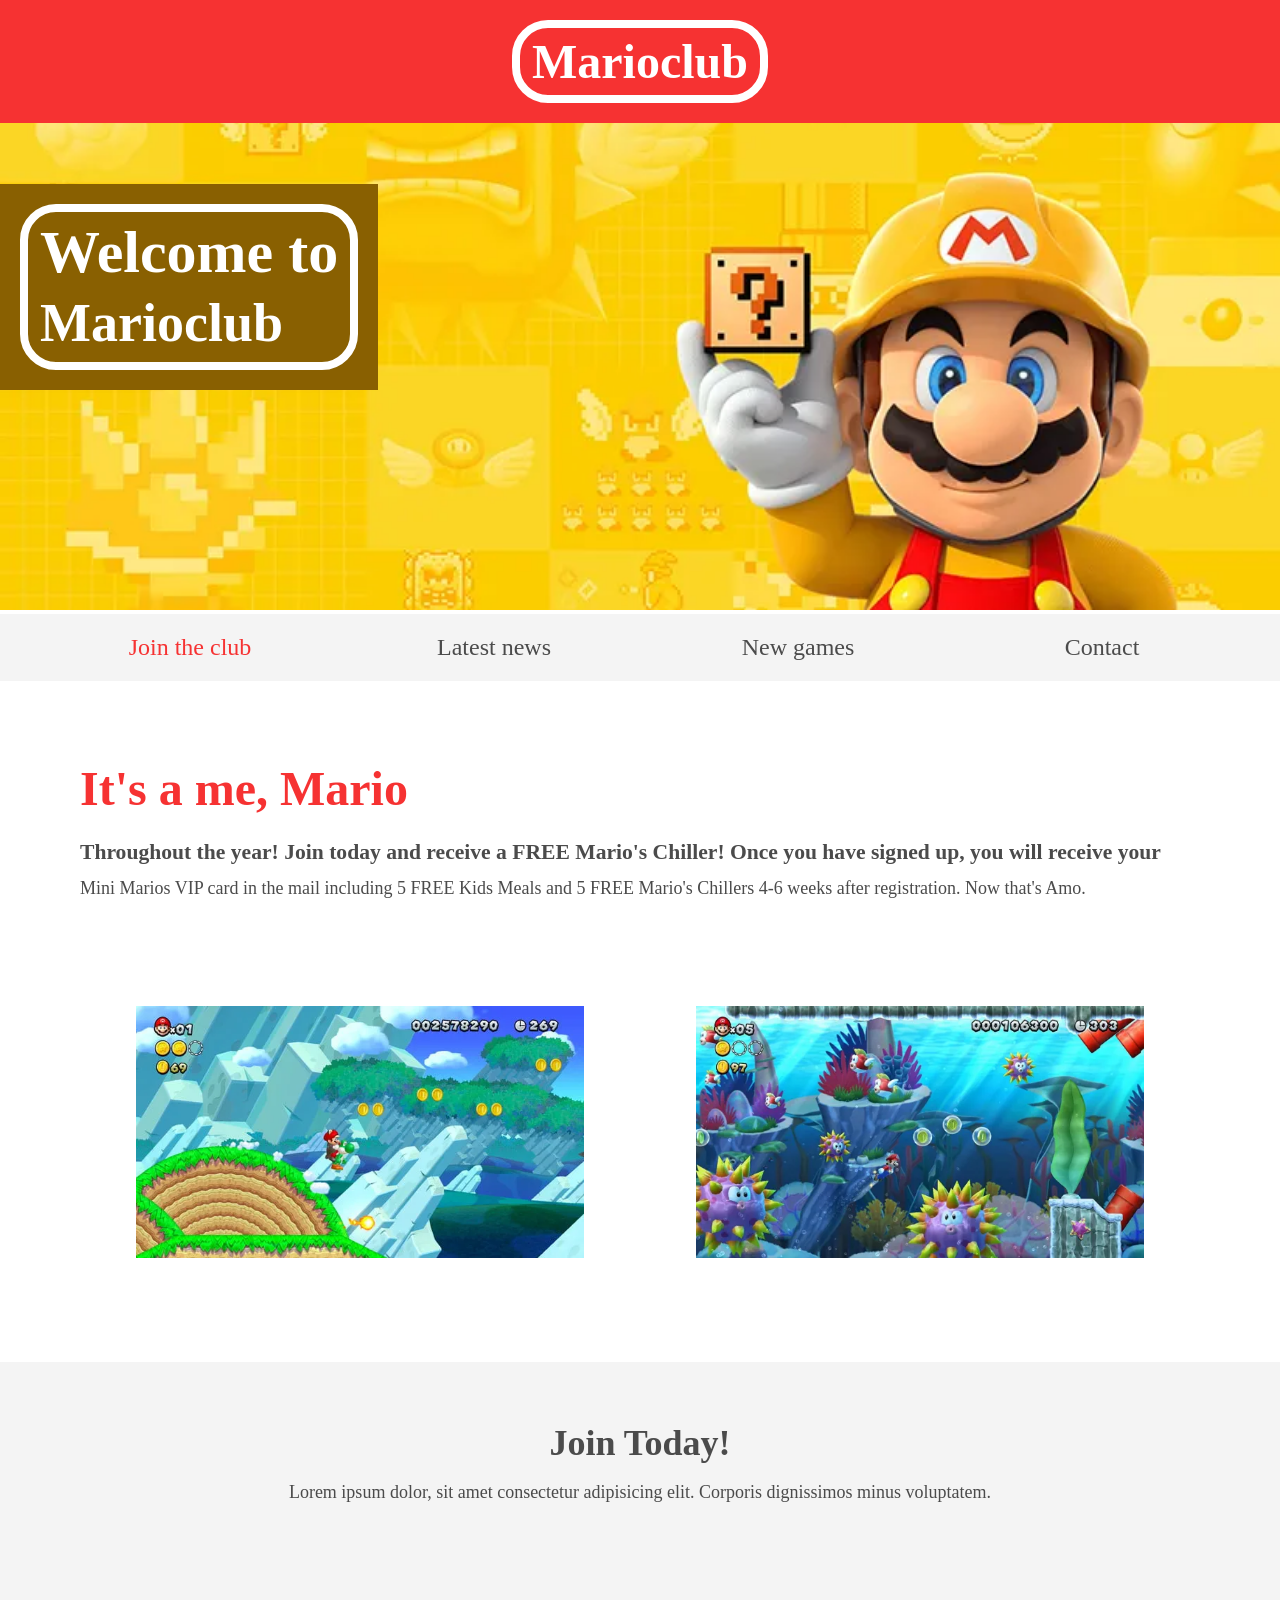
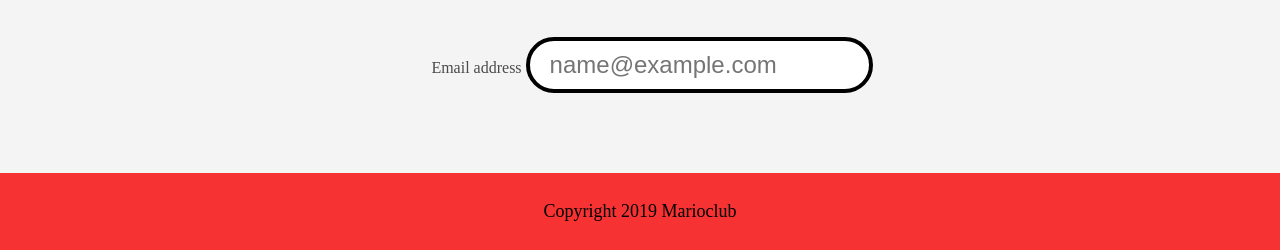
<file: index.html>
<!DOCTYPE html>
<html lang="en">

<head>
    <meta charset="UTF-8">
    <meta name="viewport" content="width=device-width, initial-scale=1.0">
    <title>Marioclub - Welcome</title>
    <link rel="shortcut icon" href="img/favicon.ico" type="image/x-icon">
    <link rel="icon" href="img/favicon.ico" type="image/x-icon">
    <link rel="stylesheet" href="css/style.css">
</head>


<!-- Performance baseline inden forbedringer: 75 -->
<!-- Performance baseline efter forbedringer: 100-->

<body>
    <header>
        <a href="index.html" class="logo">Marioclub</a>
    </header>

    <section class="banner">
        <img src="img/bannercopy.webp" alt="marioclub welcome banner" fetchpriority="high">
        <div class="welcome">
            <h1>Welcome to <br><span>Marioclub</span></h1>
        </div>
    </section>
    <nav class="main-nav">
        <ul>
            <li><a href="/" class="join" aria-current="page">Join the club</a></li>
            <li><a href="news.html">Latest news</a></li>
            <li><a href="games.html">New games</a></li>
            <li><a href="contact.html">Contact</a></li>
        </ul>
    </nav>
    <main>
        <article>
            <h2>It's a me, Mario</h2>
            <p>Throughout the year! Join today and receive a FREE Mario's Chiller! Once you have signed up, you will
                receive your Mini Marios VIP card in the mail including 5 FREE Kids Meals and 5 FREE Mario's Chillers
                4-6 weeks after registration. Now that's Amo.</p>
        </article>
        <ul class="images">
            <li><img src="img/thumb-1copy.webp" alt="mario riding yoshi in game"></li>
            <li><img src="img/thumb-2copy.webp" alt="mario swimming underwater in game" loading="lazy"></li>
        </ul>
    </main>
    <section class="join">
        <h2>Join Today!</h2>
        <p>Lorem ipsum dolor, sit amet consectetur adipisicing elit. Corporis dignissimos minus voluptatem.</p>
        <form>
            <label for="email">Email address</label>
            <input type="email" id="email" name="email" autocomplete="email" placeholder="name@example.com" required>
        </form>
    </section>
    <footer>
        <p class="copyright">Copyright 2019 Marioclub</p>
    </footer>
</body>

</html>
</file>
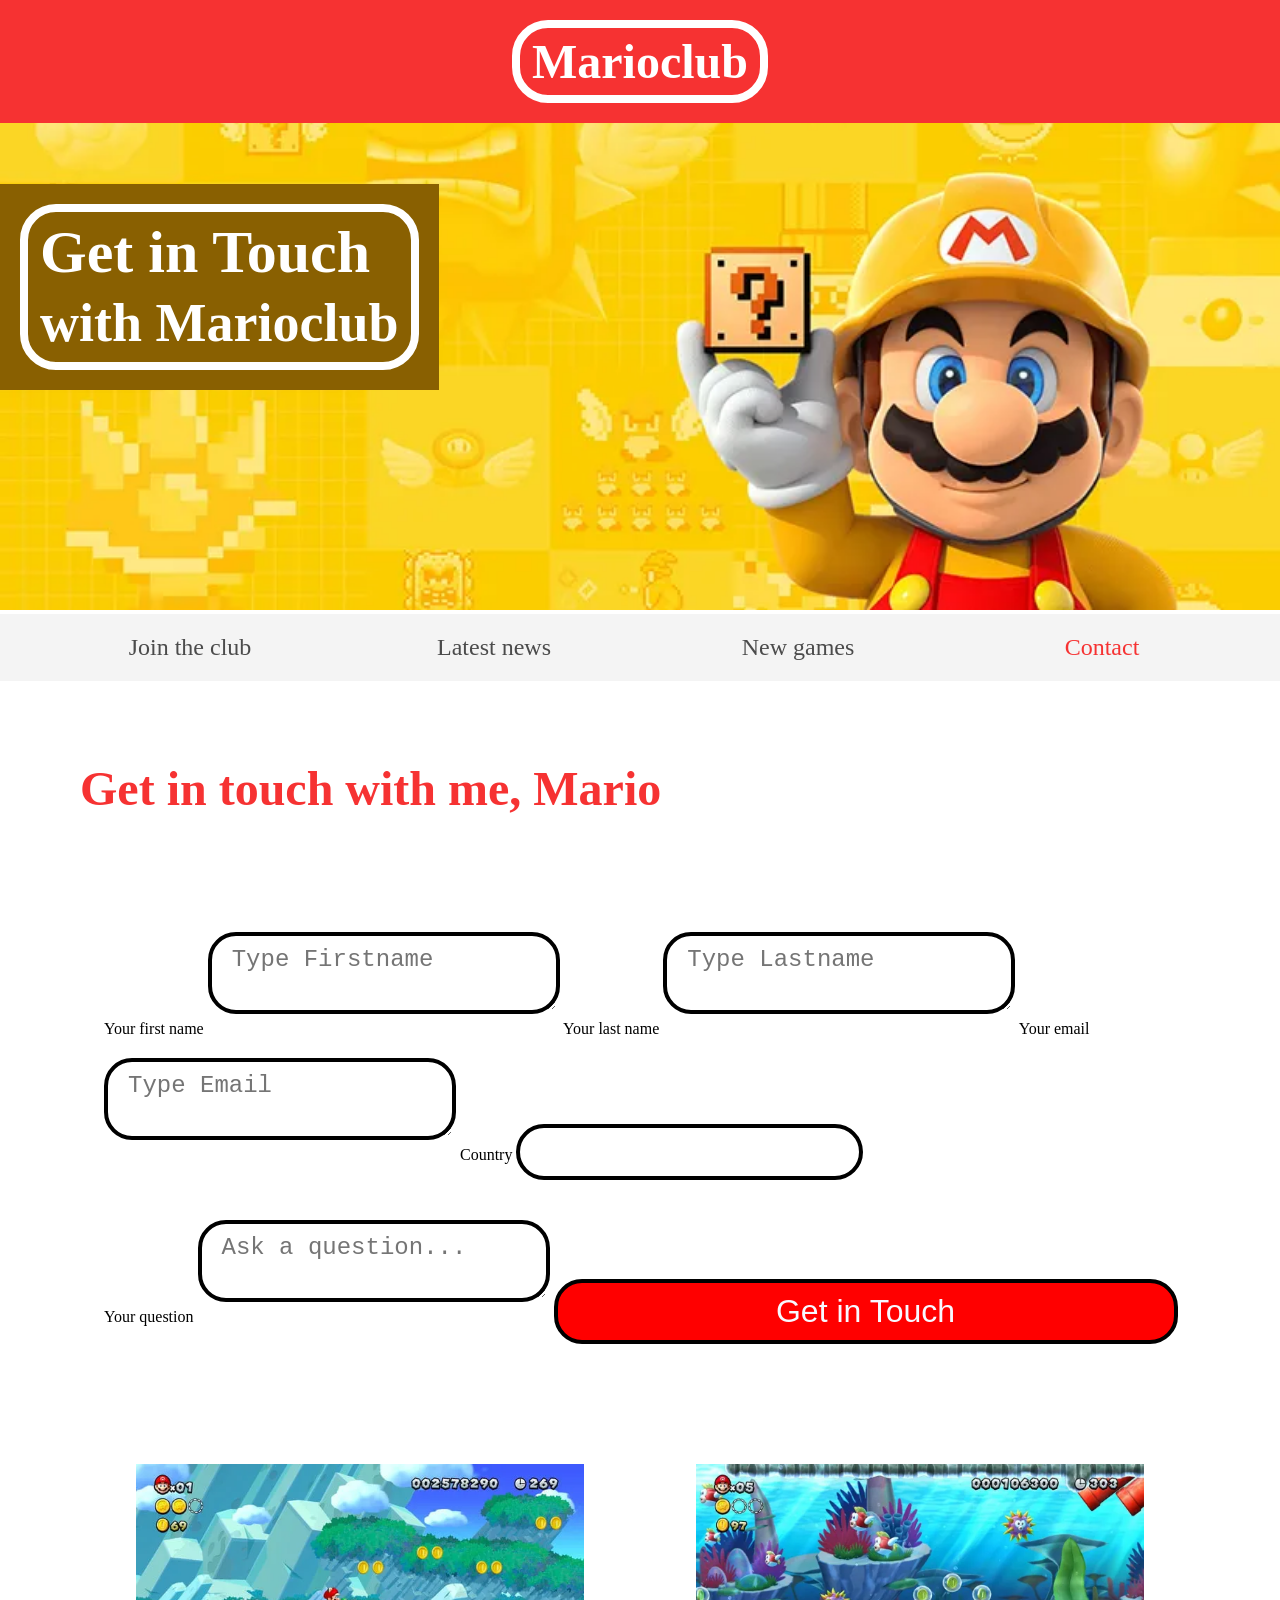
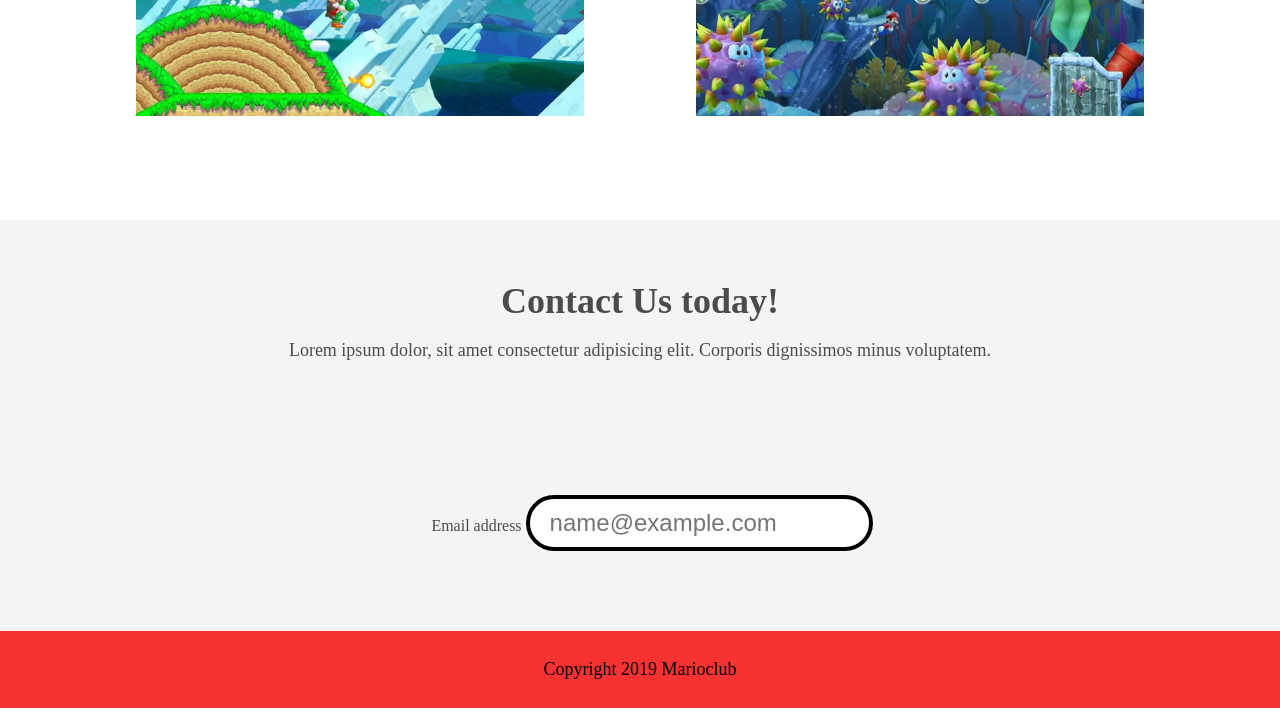
<file: contact.html>
<!DOCTYPE html>
<html lang="en">

<head>
    <meta charset="UTF-8">
    <meta name="viewport" content="width=device-width, initial-scale=1.0">
    <title>Marioclub - Contact</title>

    <link rel="shortcut icon" href="img/favicon.ico" type="image/x-icon">
    <link rel="icon" href="img/favicon.ico" type="image/x-icon">
    <link rel="stylesheet" href="css/style.css">
</head>


<!-- Performance baseline inden forbedringer: 75 -->
<!-- Performance baseline efter forbedringer: 100-->

<body>
    <header>
        <a href="index.html" class="logo">Marioclub</a>
    </header>

    <section class="banner">
        <img src="img/bannercopy.webp" alt="marioclub welcome banner" fetchpriority="high">
        <div class="welcome">
            <h1>Get in Touch<br><span>with Marioclub</span></h1>
        </div>
    </section>
    <nav class="main-nav">
        <ul>
            <li><a href="/">Join the club</a></li>
            <li><a href="news.html">Latest news</a></li>
            <li><a href="games.html">New games</a></li>
            <li><a href="contact.html" class="join" aria-current="page">Contact</a></li>
        </ul>
    </nav>
    <main>
        <article>
            <h2>Get in touch with me, Mario</h2>
            <form>
                <label for="fname">Your first name</label>
                <textarea id="fname" name="fname" placeholder="Type Firstname" autocomplete="given-name"></textarea>


                <label for="lname">Your last name</label>
                <textarea id="lname" name="lname" placeholder="Type Lastname" autocomplete="family-name"></textarea>

                <label for="e-mail">Your email</label>
                <textarea id="e-mail" name="e-mail" placeholder="Type Email" autocomplete="email" required></textarea>

                <label for="country">Country</label>

                <input list="countries" name="country" id="country" required>

                <datalist id="countries">
                    <option value="Albania">
                    <option value="Austria">
                    <option value="Belarus">
                    <option value="Belgium">
                    <option value="Bosnia">
                    <option value="Bulgaria">
                    <option value="Croatia">
                    <option value="Czech Republic">
                    <option value="Denmark">
                    <option value="Finland">
                    <option value="France">
                    <option value="Georgia">
                    <option value="Germany">
                    <option value="Greece">
                    <option value="Hungary">
                    <option value="Ireland">
                    <option value="Italy">
                    <option value="Kazakhstan">
                    <option value="Lithuania">
                    <option value="Netherlands">
                    <option value="Norway">
                    <option value="Poland">
                    <option value="Portugal">
                    <option value="Romania">
                    <option value="Russia">
                    <option value="Serbia">
                    <option value="Slovakia">
                    <option value="Spain">
                    <option value="Turkey">
                    <option value="Sweden">
                    <option value="Switzerland">
                    <option value="Ukraine">
                    <option value="United Kingdom">
                </datalist>
                <br />
                <label for="question">Your question</label>
                <textarea id="question" name="question" placeholder="Ask a question..."></textarea>
                <input type="submit" value="Get in Touch">
            </form>
        </article>
        <ul class="images">
            <li><img src="img/thumb-1copy.webp" alt="mario riding on yoshi"></li>
            <li><img src="img/thumb-2copy.webp" alt="mario swimming underwater"></li>
        </ul>
    </main>
    <section class="join">
        <h2>Contact Us today!</h2>
        <p>Lorem ipsum dolor, sit amet consectetur adipisicing elit. Corporis dignissimos minus voluptatem.</p>
        <form>
            <label for="email">Email address</label>
            <input type="email" id="email" name="email" autocomplete="email" placeholder="name@example.com" required>
        </form>

    </section>
    <footer>
        <p class="copyright">Copyright 2019 Marioclub</p>
    </footer>
</body>

</html>
</file>
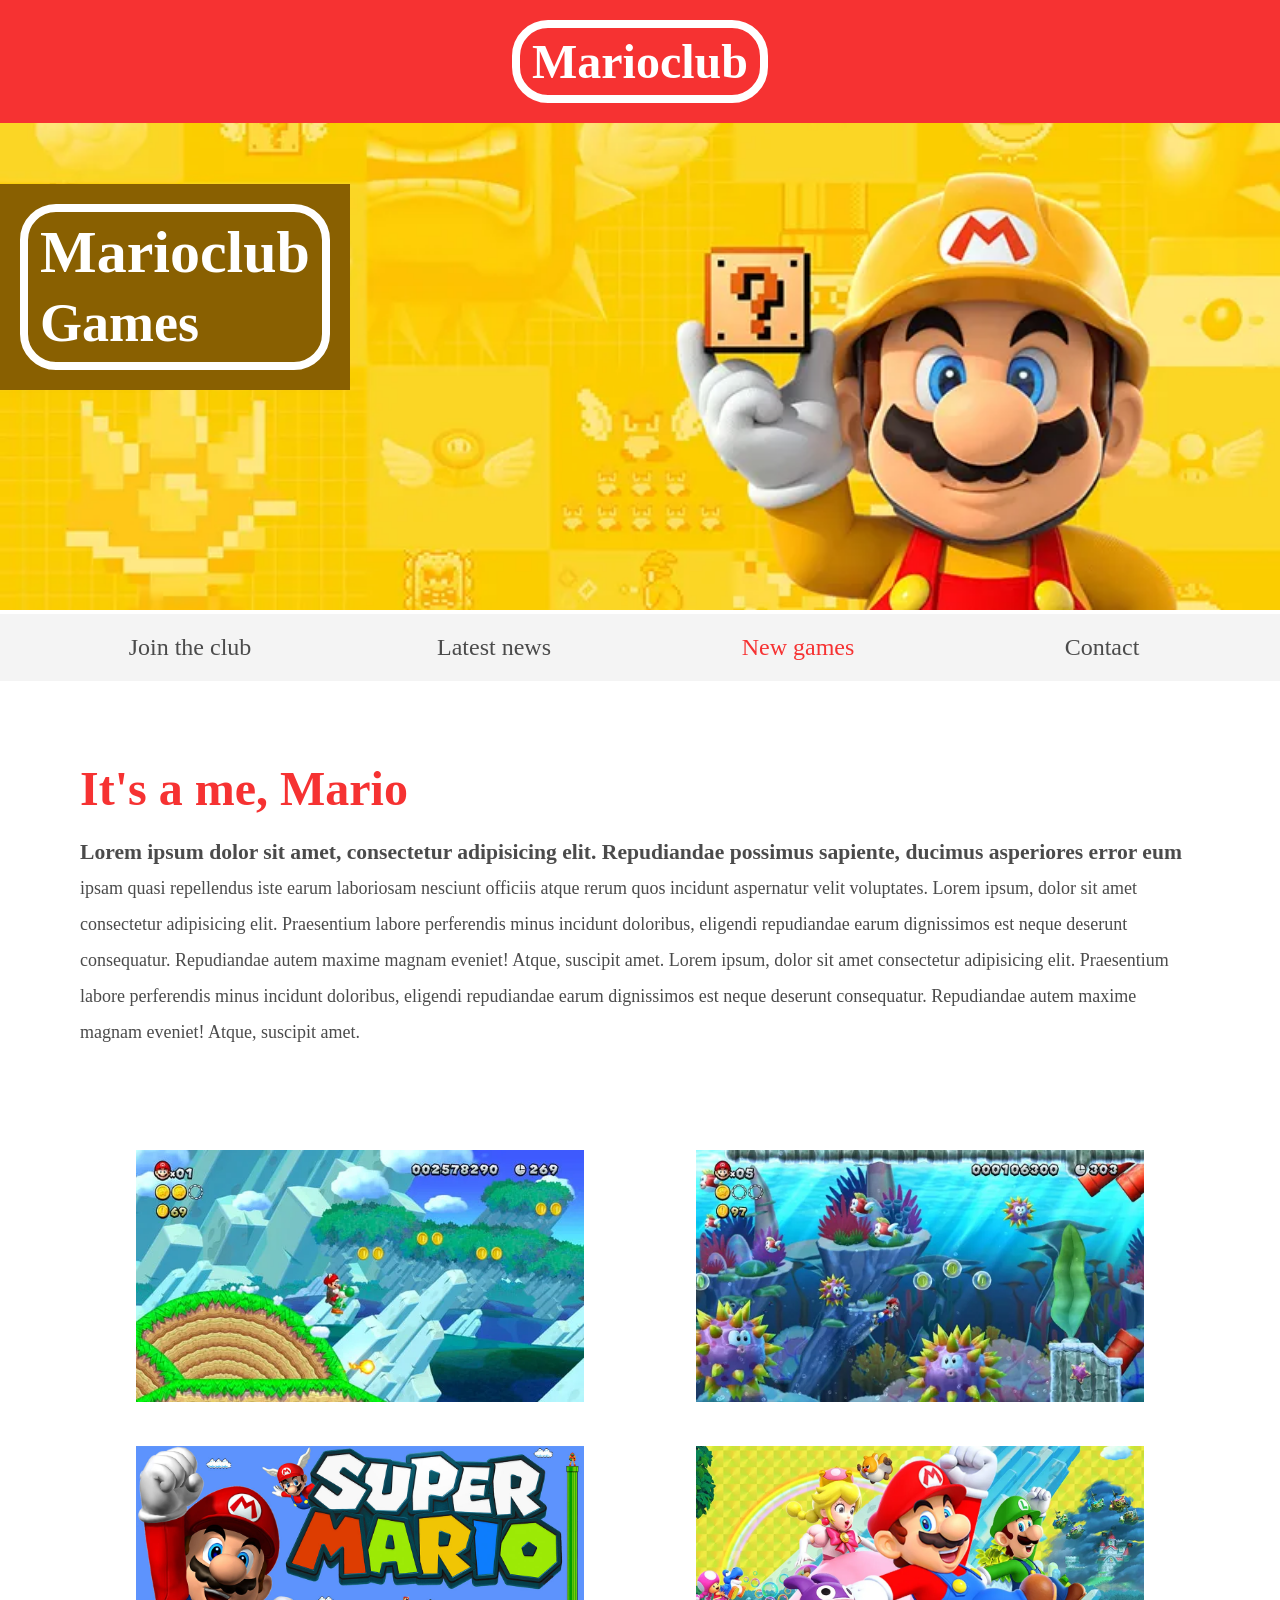
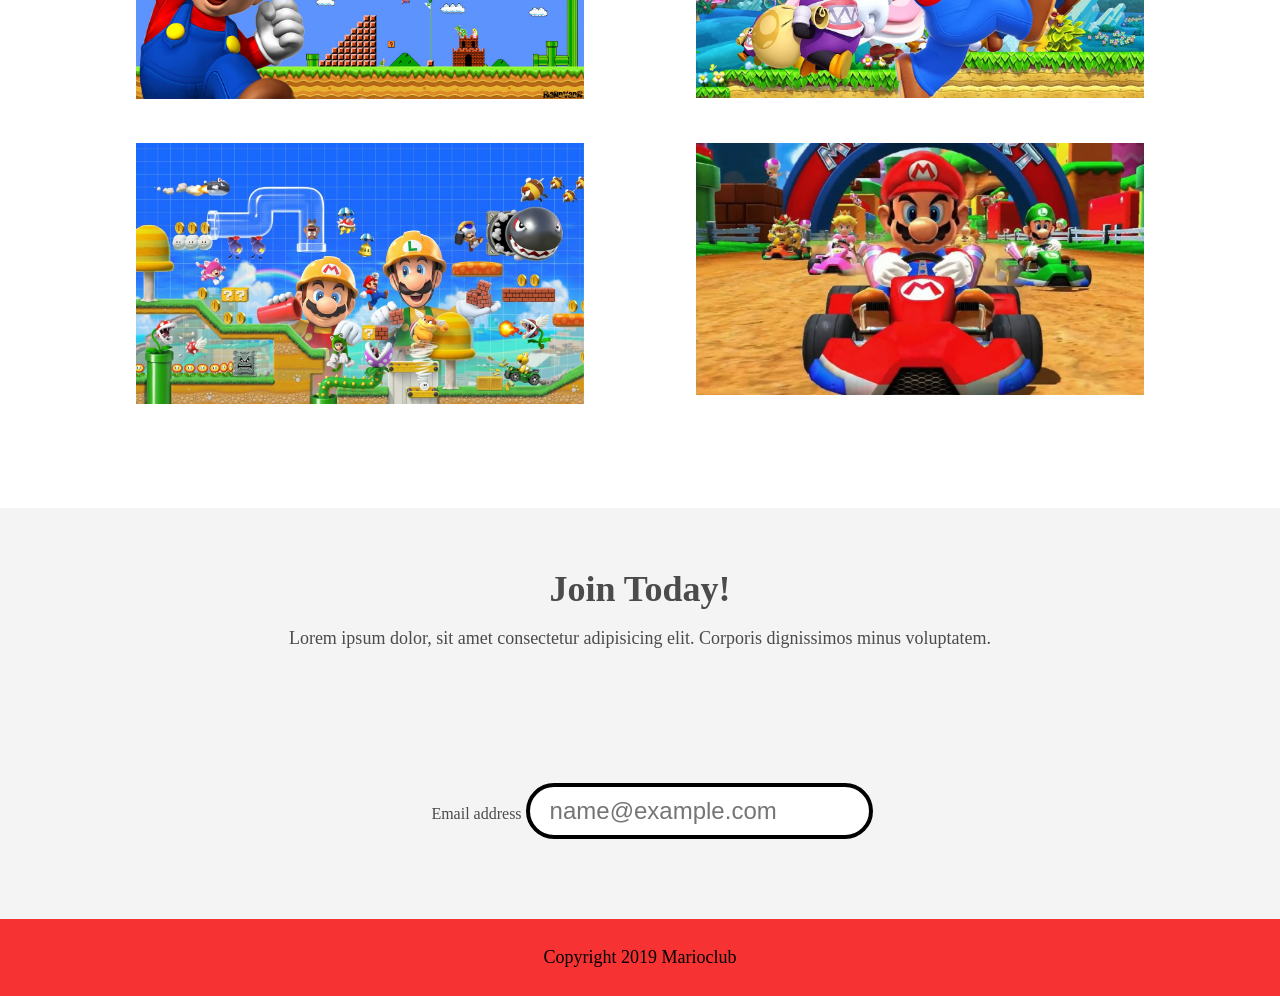
<file: games.html>
<!DOCTYPE html>
<html lang="en">

<head>
    <meta charset="UTF-8">
    <meta name="viewport" content="width=device-width, initial-scale=1.0">
    <title>Marioclub - Games</title>
    <link rel="shortcut icon" href="img/favicon.ico" type="image/x-icon">
    <link rel="icon" href="img/favicon.ico" type="image/x-icon">
    <link rel="stylesheet" href="css/style.css">
</head>

<!-- Performance baseline inden forbedringer: 75 -->
<!-- Performance baseline efter forbedringer: 100-->

<body>
    <header>
        <a href="index.html" class="logo">Marioclub</a>
    </header>

    <section class="banner">
        <img src="img/bannercopy.webp" alt="marioclub welcome banner" fetchpriority="high">
        <div class="welcome">
            <h1>Marioclub<br><span>Games</span></h1>
        </div>
    </section>
    <nav class="main-nav">
        <ul>
            <li><a href="/">Join the club</a></li>
            <li><a href="news.html">Latest news</a></li>
            <li><a href="games.html" class="join" aria-current="page">New games</a></li>
            <li><a href="contact.html">Contact</a></li>
        </ul>
    </nav>
    <main>
        <article>
            <h2>It's a me, Mario</h2>
            <p>Lorem ipsum dolor sit amet, consectetur adipisicing elit. Repudiandae possimus sapiente, ducimus
                asperiores error eum ipsam quasi repellendus iste earum laboriosam nesciunt officiis atque rerum quos
                incidunt aspernatur velit voluptates. Lorem ipsum, dolor sit amet consectetur adipisicing elit.
                Praesentium labore perferendis minus incidunt doloribus, eligendi repudiandae earum dignissimos est
                neque deserunt consequatur. Repudiandae autem maxime magnam eveniet! Atque, suscipit amet. Lorem ipsum,
                dolor sit amet consectetur adipisicing elit. Praesentium labore perferendis minus incidunt doloribus,
                eligendi repudiandae earum dignissimos est neque deserunt consequatur. Repudiandae autem maxime magnam
                eveniet! Atque, suscipit amet.</p>
        </article>
        <ul class="images">
            <li class="coverimage"><img src="img/thumb-1copy.webp" alt="mario riding on yoshi in game"></li>
            <li class="coverimage"><img src="img/thumb-2copy.webp" alt="mario swimming underwater in game"></li>
            <li class="coverimage"><img src="img/thumb-3.jpg" alt="mario jumping up in the air"></li>
            <li class="coverimage"><img src="img/thumb-4-copy.webp" alt="mario and friends running in game"></li>
            <li class="coverimage"><img src="img/thumb-5.jpg" alt="mario and luigi"></li>
            <li class="coverimage"><img src="img/thumb-6.jpg" alt="mario driving in a kart"></li>
        </ul>
    </main>
    <section class="join">
        <h2>Join Today!</h2>
        <p>Lorem ipsum dolor, sit amet consectetur adipisicing elit. Corporis dignissimos minus voluptatem.</p>
        <form>
            <label for="email">Email address</label>
            <input type="email" id="email" name="email" autocomplete="email" placeholder="name@example.com" required>
        </form>
    </section>
    <footer>
        <p class="copyright">Copyright 2019 Marioclub</p>
    </footer>
</body>

</html>
</file>
<file: css/style.css>
body,
ul,
li,
h1,
h2,
a {
  margin: 0;
  padding: 0;
  font-family: tahoma;
}

p {
  font-size: 18px;
}

header {
  background-color: #F63232;
  padding: 20px 0;
  text-align: center;
  position: fixed;
  width: 100%;
  top: 0;
  left: 0;
  z-index: 1;
}

header .logo {

  color: white;
  text-decoration: none;
  font-size: 48px;
  font-weight: bold;
  border: 8px solid white;
  padding: 6px 12px;
  border-radius: 36px;
  display: inline-block;
}

h1 {
  color: white;
  border: 8px solid white;
  display: inline-block;
  padding: 6px 12px;
  border-radius: 36px;
}

.banner {
  position: relative;
}

.banner img {
  width: 100%;
}

.banner .welcome {
  background: #896001;
  color: white;
  padding: 20px;
  font-size: 40px;
  position: absolute;
  left: 0;
  top: 30%;
}

.banner .welcome span {
  font-size: 0.9em;
}

nav {
  background: #F4F4F4;
  padding: 20px;
  position: -webkit-sticky;
  position: sticky;
  top: 106px;
  z-index: 1;
}

nav ul {
  white-space: nowrap;
  max-width: 1200px;
  margin: 0 auto;
  text-align: center;
}

nav li {
  width: 25%;
  display: inline-block;
  font-size: 24px;
}

nav li a {
  text-decoration: none;
  color: #4B4B4B;
}

nav li a:hover {
  text-decoration: underline;
}

nav li a.join {
  color: #F63232;
}

main {
  max-width: 100%;
  width: 1200px;
  margin: 80px auto;
  padding: 0 40px;
  -webkit-box-sizing: border-box;
  box-sizing: border-box;
}

article h2 {
  color: #F63232;
  font-size: 48px;
}

article p {
  line-height: 2em;
  color: #4B4B4B;
}

article p::first-line {
  font-weight: bold;
  font-size: 1.2em;
}

.images {
  text-align: center;
  margin: 80px 0;
  white-space: nowrap;
}

.images li {
  display: inline-block;
  list-style-type: none;
  width: 40%;
  margin: 20px 5%;
  position: relative;
}

.images li:hover {
  top: -4px;
}

.images li img {
  max-width: 100%;
}

.images {
  display: -webkit-box;
  display: -ms-flexbox;
  display: flex;
  -ms-flex-wrap: wrap;
  flex-wrap: wrap;
}

.coverimage li {
  -webkit-box-flex: 1;
  -ms-flex: 0 0 50%;
  flex: 0 0 50%;
  /* explanation below */
  margin: 5px;
  height: 100px;

}

section.join {
  background: #F4F4F4;
  text-align: center;
  padding: 60px 20px;
  color: #4B4B4B;
}

section.join h2 {
  font-size: 36px;
}

form {
  padding-left: 1.5rem;
  padding-top: 6rem;
}

form input {
  margin: 20px 0;
  padding: 10px 20px;
  font-size: 24px;
  border-radius: 28px;
  border: 4px solid black;
}

form textarea {
  margin: 20px 0;
  padding: 10px 20px;
  font-size: 24px;
  border-radius: 28px;
  border: 4px solid black;
}

form input:focus {
  border: 4px dashed #4B4B4B;
  outline: none;
}

form textarea:focus {
  border: 4px dashed #4B4B4B;
  outline: none;
}

form input:valid {
  border: 4px solid #000000;
}

input[type="submit"] {
  width: 39rem;
  background-color: red;
  font-size: xx-large;
  color: ghostwhite;
}

input[type="submit"]:focus {
  border: 4px dashed ghostwhite;
  outline: none
}

footer {
  background: #F63232;
  color: black;
  padding: 10px;
  text-align: center;
}

/* responsive styles */

@media screen and (max-width: 1400px) {

  .banner .welcome {
    font-size: 40px;
  }

}

@media screen and (max-width: 960px) {

  .banner .welcome {
    font-size: 28px;
  }

  nav li {
    font-size: 18px;
  }

}

@media screen and (max-width: 700px) {

  .banner .welcome {
    font-size: 20px;
    position: relative;
    text-align: center;
  }

  .banner .welcome br {
    display: none;
  }

  .banner .welcome span {
    font-size: 1em;
  }

  nav li {
    font-size: 18px;
  }

  .images li {
    width: 100%;
    display: block;
    margin: 20px auto;
  }

}

@media screen and (max-width: 560px) {

  .banner .welcome {
    font-size: 20px;
    position: relative;
    text-align: center;
  }

  .banner .welcome br {
    display: none;
  }

  .banner .welcome span {
    font-size: 1em;
  }

  nav li {
    display: block;
    width: 100%;
    margin: 12px 0;
  }

  article h2 {
    font-size: 36px;
  }

  header,
  nav {
    position: relative;
    top: 0;
  }


}
</file>
